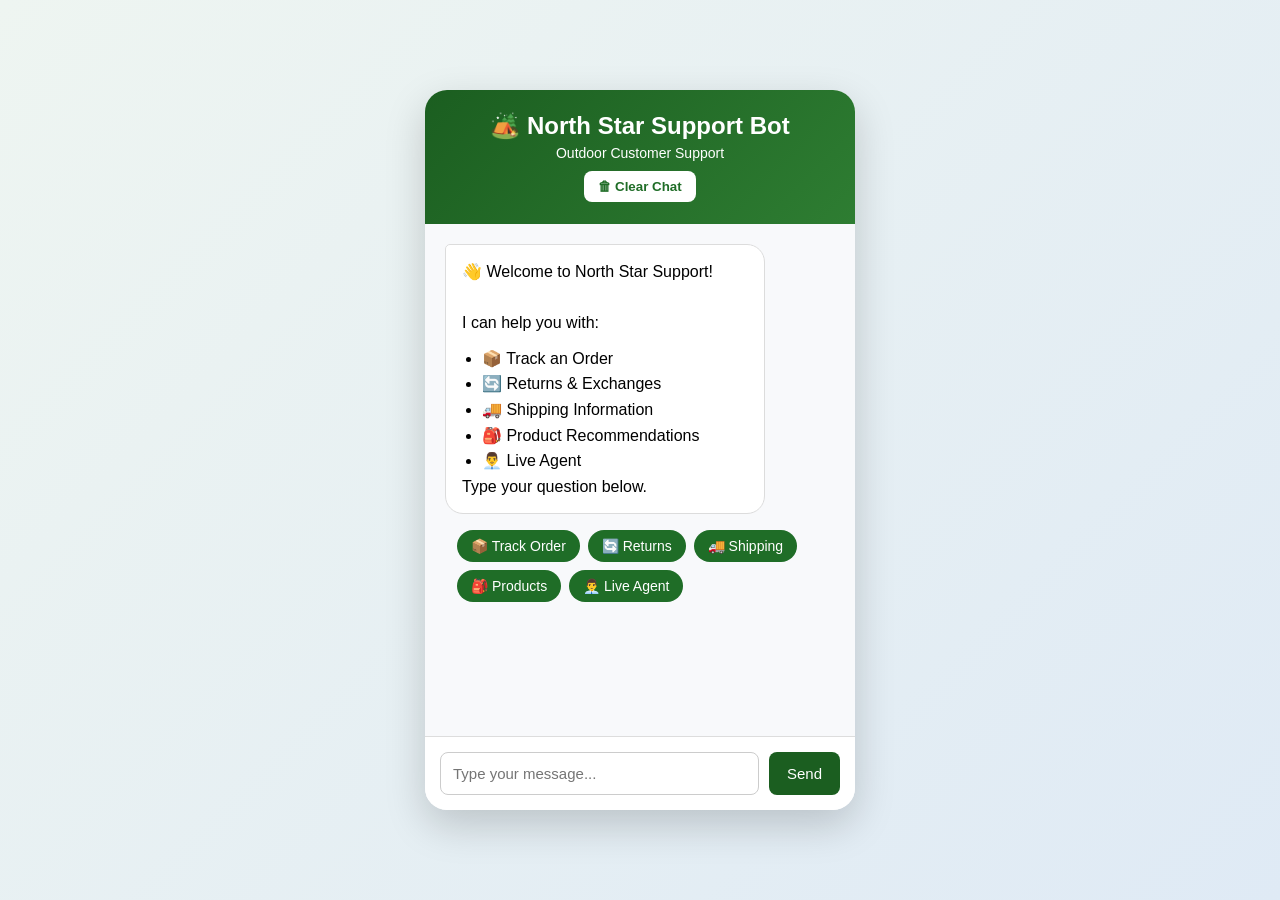
<file: frontend/index.html>
<!DOCTYPE html>
<html lang="en">

<head>
    <meta charset="UTF-8">
    <meta name="viewport" content="width=device-width, initial-scale=1.0">
    <title>North Star Support Bot</title>

    <link rel="stylesheet" href="style.css">
</head>

<body>

    <div class="chat-container">

        <!-- Header -->
        <div class="chat-header">
            <h2>🏕️ North Star Support Bot</h2>
            <p>Outdoor Customer Support</p>
            <button id="clear-chat">🗑 Clear Chat</button>
        </div>

        <!-- Chat Box -->
        <div id="chat-box" class="chat-box">

            <!-- Welcome Message -->
            <div class="bot-message">

                👋 Welcome to North Star Support!

                <br><br>

                I can help you with:

                <ul>
                    <li>📦 Track an Order</li>
                    <li>🔄 Returns & Exchanges</li>
                    <li>🚚 Shipping Information</li>
                    <li>🎒 Product Recommendations</li>
                    <li>👨‍💼 Live Agent</li>
                </ul>

                Type your question below.

            </div>

            <!-- Quick Action Buttons -->
            <div class="quick-actions">

                <button onclick="quickMessage('Track my order')">
                    📦 Track Order
                </button>

                <button onclick="quickMessage('Return policy')">
                    🔄 Returns
                </button>

                <button onclick="quickMessage('Shipping')">
                    🚚 Shipping
                </button>

                <button onclick="quickMessage('Camping')">
                    🎒 Products
                </button>

                <button onclick="quickMessage('Live agent')">
                    👨‍💼 Live Agent
                </button>

            </div>

        </div>

        <!-- Input Area -->
        <div class="input-area">

            <input
                id="user-input"
                type="text"
                placeholder="Type your message..."
            >

            <button id="send-btn">
                Send
            </button>

        </div>

    </div>

    <script src="script.js"></script>

</body>

</html>
</file>
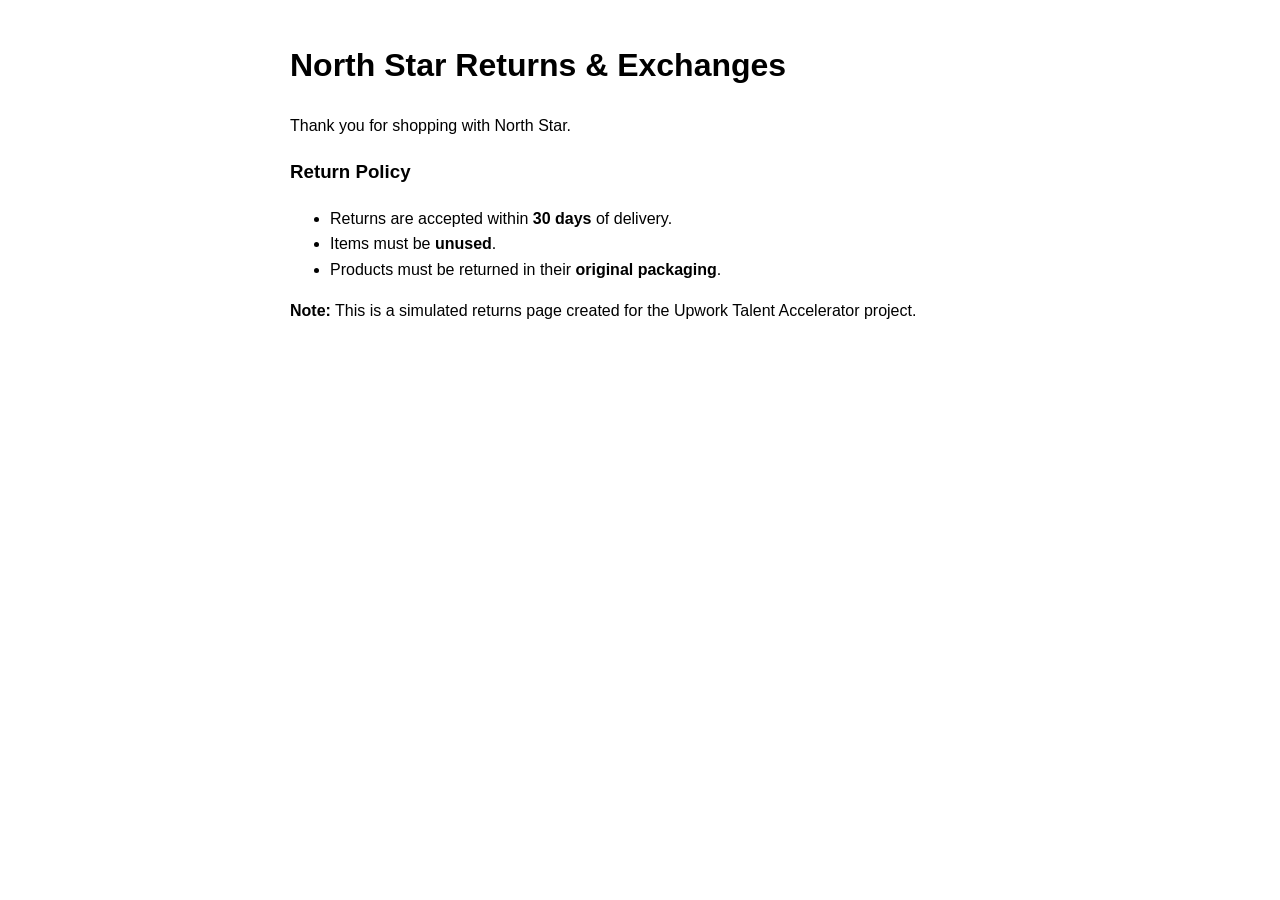
<file: frontend/returns.html>
<!DOCTYPE html>
<html lang="en">
<head>
    <meta charset="UTF-8">
    <meta name="viewport" content="width=device-width, initial-scale=1.0">
    <title>North Star Returns</title>
</head>
<body style="font-family: Arial, sans-serif; max-width: 700px; margin: 40px auto; line-height: 1.6;">

    <h1>North Star Returns & Exchanges</h1>

    <p>Thank you for shopping with North Star.</p>

    <h3>Return Policy</h3>

    <ul>
        <li>Returns are accepted within <strong>30 days</strong> of delivery.</li>
        <li>Items must be <strong>unused</strong>.</li>
        <li>Products must be returned in their <strong>original packaging</strong>.</li>
    </ul>

    <p><strong>Note:</strong> This is a simulated returns page created for the Upwork Talent Accelerator project.</p>

</body>
</html>
</file>
<file: frontend/style.css>
*{
    margin:0;
    padding:0;
    box-sizing:border-box;
    font-family:Arial, Helvetica, sans-serif;
}

body{
    background:linear-gradient(135deg,#eef5f1,#dfeaf5);
    display:flex;
    justify-content:center;
    align-items:center;
    height:100vh;
}

.chat-container{
    width:430px;
    height:720px;
    background:#fff;
    border-radius:22px;
    overflow:hidden;
    box-shadow:0 15px 40px rgba(0,0,0,.18);
    display:flex;
    flex-direction:column;
}

.chat-header{
    background:linear-gradient(135deg,#1b5e20,#2e7d32);
    color:white;
    padding:22px;
    text-align:center;
}

.chat-header p{
    margin-top:5px;
    font-size:14px;
}

.chat-box{
    flex:1;
    overflow-y:auto;
    padding:20px;
    background:#f8f9fb;
}

.bot-message,
.user-message{
    max-width:82%;
    padding:14px 16px;
    margin-bottom:16px;
    border-radius:18px;
    line-height:1.6;
    word-wrap:break-word;
    animation:fadeIn .25s ease;
}

.bot-message{
    background:#ffffff;
    border:1px solid #dcdcdc;
    border-top-left-radius:5px;
}

.user-message{
    background:#1b5e20;
    color:white;
    margin-left:auto;
    border-top-right-radius:5px;
}

.input-area{
    display:flex;
    padding:15px;
    border-top:1px solid #ddd;
    background:white;
}

.input-area input{
    flex:1;
    padding:12px;
    border:1px solid #ccc;
    border-radius:8px;
    font-size:15px;
}

.input-area button{
    margin-left:10px;
    padding:12px 18px;
    background:#1b5e20;
    color:white;
    border:none;
    border-radius:8px;
    cursor:pointer;
    font-size:15px;
}

.input-area button:hover{
    background:#2e7d32;
}

ul{
    margin-top:10px;
    margin-left:20px;
}

.quick-actions{
    display:flex;
    flex-wrap:wrap;
    gap:8px;
    margin:12px;
}

.quick-actions button{

    background:#1f6d27;
    color:white;
    border:none;
    border-radius:20px;
    padding:8px 14px;
    cursor:pointer;
    font-size:14px;
    transition:.3s;

}

.quick-actions button:hover{

    background:#14511b;

}

#clear-chat{
    margin-top:10px;
    padding:8px 14px;
    border:none;
    border-radius:8px;
    background:white;
    color:#1f6d27;
    font-weight:bold;
    cursor:pointer;
}

#clear-chat:hover{
    background:#f1f1f1;
}

@keyframes fadeIn{

    from{
        opacity:0;
        transform:translateY(10px);
    }

    to{
        opacity:1;
        transform:translateY(0);
    }

}
</file>
